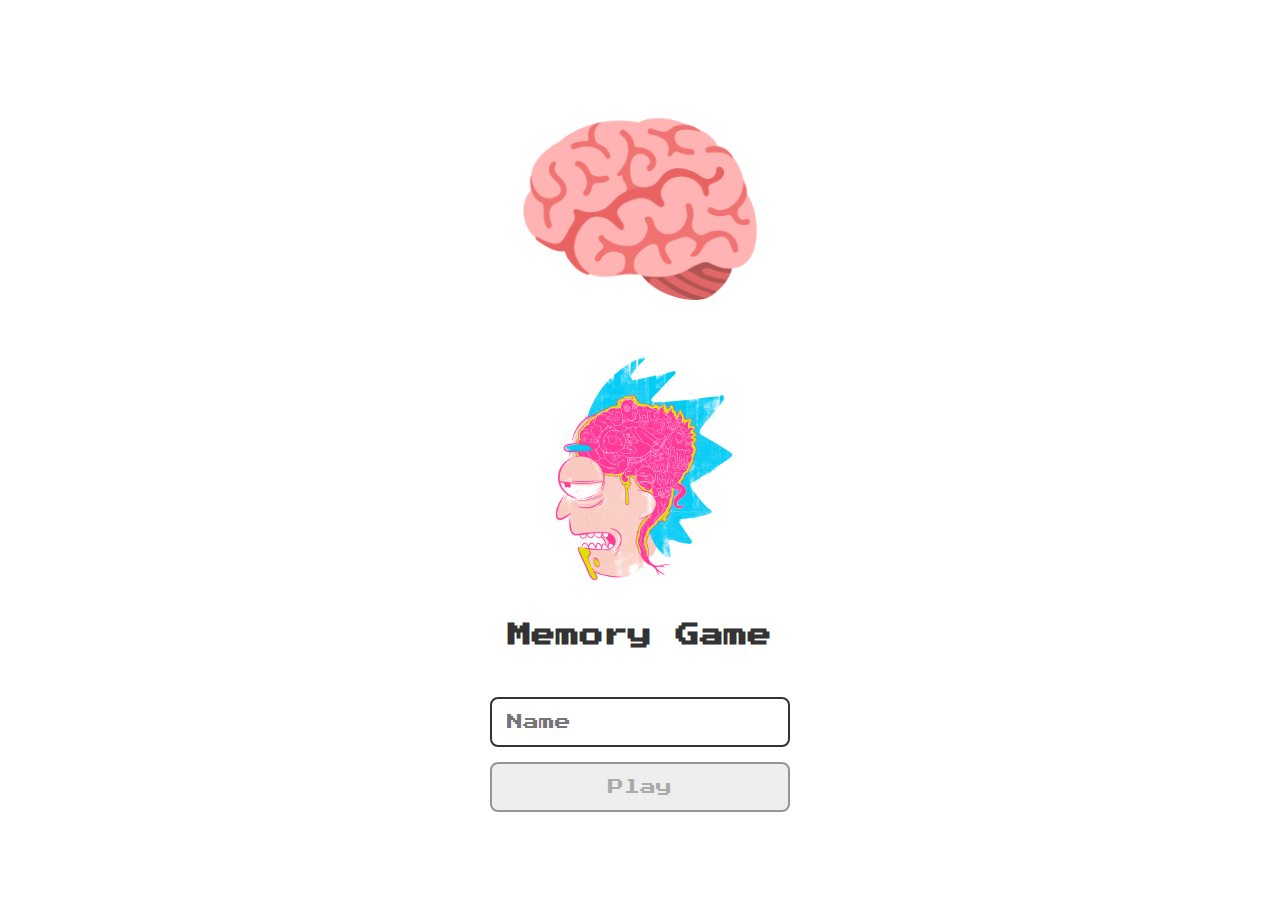
<file: index.html>
<!DOCTYPE html>
<html lang="en">
	<head>
		<meta charset="UTF-8" />
		<meta
			name="viewport"
			content="width=device-width, initial-scale=1.0" />
		<link
			rel="stylesheet"
			href="./css/reset.css" />
		<link
			rel="stylesheet"
			href="./css/game.css" />
		<link
			rel="stylesheet"
			href="./css/login.css" />
		<title>Ricky and Morty Memory Game | Login</title>

		<script
			defer
			src="./js/login.js"></script>
	</head>
	<body>
		<form class="login-form">
			<div class="login__header">
				<img
					src="./images/brain.png"
					alt="Logo" />
				<img
					src="./images/cerebro.jpg"
					alt="Brain icon" />
				<h1>Memory Game</h1>
			</div>
			<input
				type="text"
				placeholder="Name"
				class="login__input" />
			<button
				type="submit"
				class="login__button"
				disabled>
				Play
			</button>
		</form>
	</body>
</html>
</file>
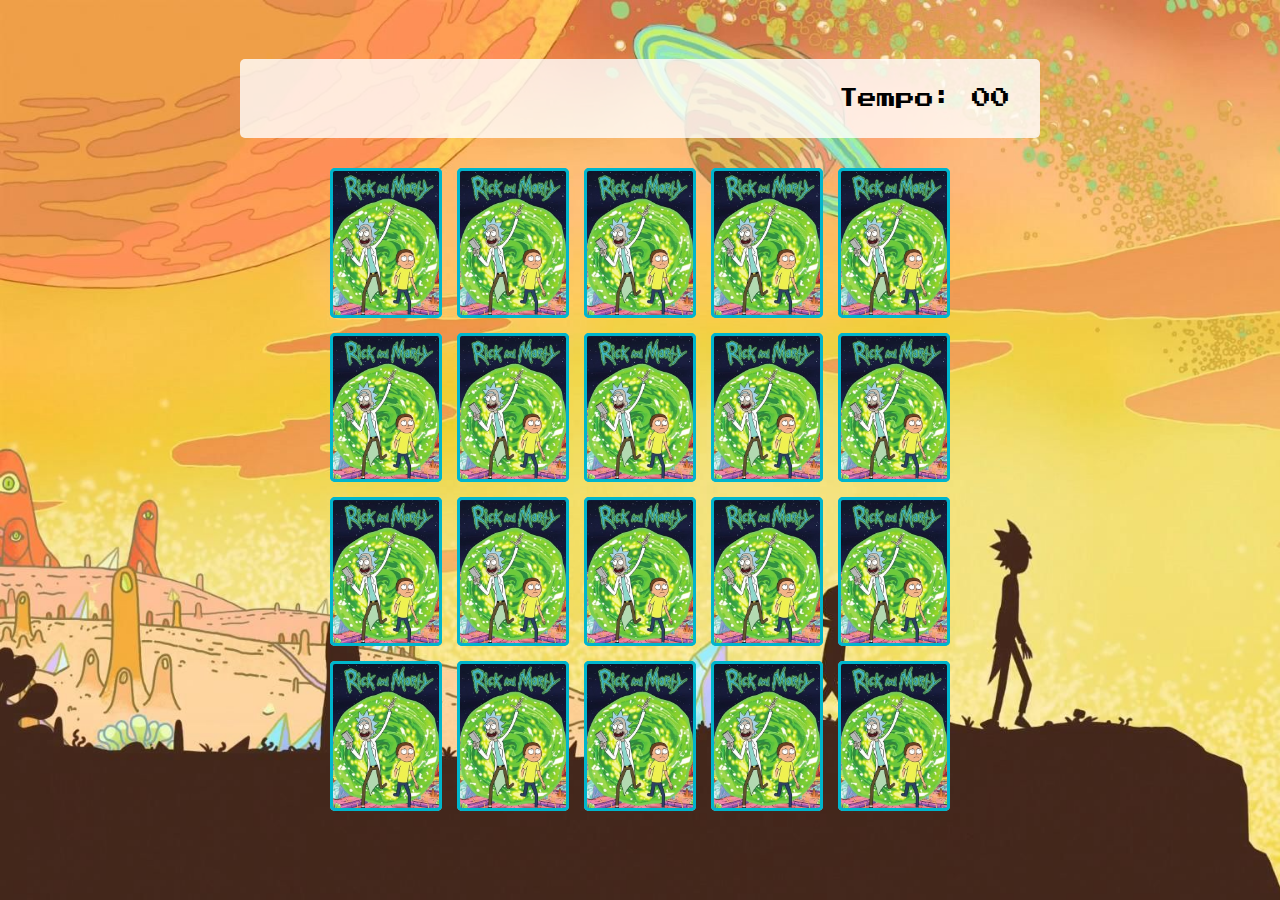
<file: pages/game.html>
<!DOCTYPE html>
<html lang="en">
	<head>
		<meta charset="UTF-8" />
		<meta
			name="viewport"
			content="width=device-width, initial-scale=1.0" />

		<link
			rel="stylesheet"
			href="../css/reset.css" />
		<link
			rel="stylesheet"
			href="../css/game.css" />

		<script
			defer
			src="../js/game.js"></script>

		<title>Ricky and Morty Memory Game</title>
	</head>
	<body>
		<main>
			<header>
				<span class="player"></span>
				<span>Tempo: <span class="timer">00</span></span>
			</header>
			<div class="grid"></div>
		</main>
	</body>
</html>
</file>
<file: css/game.css>
main {
	display: flex;
	flex-direction: column;
	width: 100%;
	background-image: url("../images/bg.jpg");
	background-size: cover;
	min-height: 100vh;
	align-items: center;
	justify-content: center;
	padding: 20px 20px 50px;
}

header {
	display: flex;
	align-items: center;
	justify-content: space-between;
	background-color: rgba(255, 255, 255, 0.8);
	font-size: 1.2em;
	width: 100%;
	max-width: 800px;
	padding: 30px;
	margin: 0 0 30px;
	border-radius: 5px;
}

.grid {
	display: grid;
	grid-template-columns: repeat(5, 1fr);
	gap: 15px;
	width: 50%;
	max-width: 1200px;
	margin: 0 auto;
}

.card {
	aspect-ratio: 3/4;
	width: 100%;
	border-radius: 5px;
	position: relative;
	transition: all 400ms ease;
	transform-style: preserve-3d;
	background-color: #ccc;
}

.face {
	width: 100%;
	height: 100%;
	position: absolute;
	background-size: cover;
	background-position: center;
	border: 3px solid #00b5cc;
	border-radius: 5px;
	transition: all 400ms ease;
}

.front {
	transform: rotateY(180deg);
}

.back {
	background-image: url("../images/back.png");
	backface-visibility: hidden;
}

.reveal-card {
	transform: rotateY(180deg);
}

.disabled-card {
	filter: saturate(0);
	opacity: 0.5;
}

@media screen and (max-width: 920px) {
	.grid {
		grid-template-columns: repeat(5, 1fr);
	}
}
</file>
<file: css/login.css>
.login-form {
	align-items: center;
	display: flex;
	flex-direction: column;
	height: 100vh;
	justify-content: center;
}

.login__header {
	align-items: center;
	display: flex;
	flex-direction: column;
	justify-content: center;
	margin-bottom: 50px;
}

.login__header img {
	width: 250px;
}

.login__header h1 {
	color: #333;
	font-size: 1.5em;
}

.login__input {
	border: 2px solid #333;
	border-radius: 8px;
	color: #333;
	font-size: 1em;
	margin-bottom: 15px;
	max-width: 300px;
	outline: none;
	padding: 15px;
	width: 100%;
}

.login__button {
	background-color: #00b5cc;
	border: 3px solid #b2df28;
	border-radius: 8px;
	color: #fff;
	cursor: pointer;
	font-size: 1em;
	max-width: 300px;
	padding: 15px;
	width: 100%;
}

.login__button:disabled {
	background-color: #eee;
	border: 2px solid #969595;
	color: #aaa;
	cursor: auto;
}
</file>
